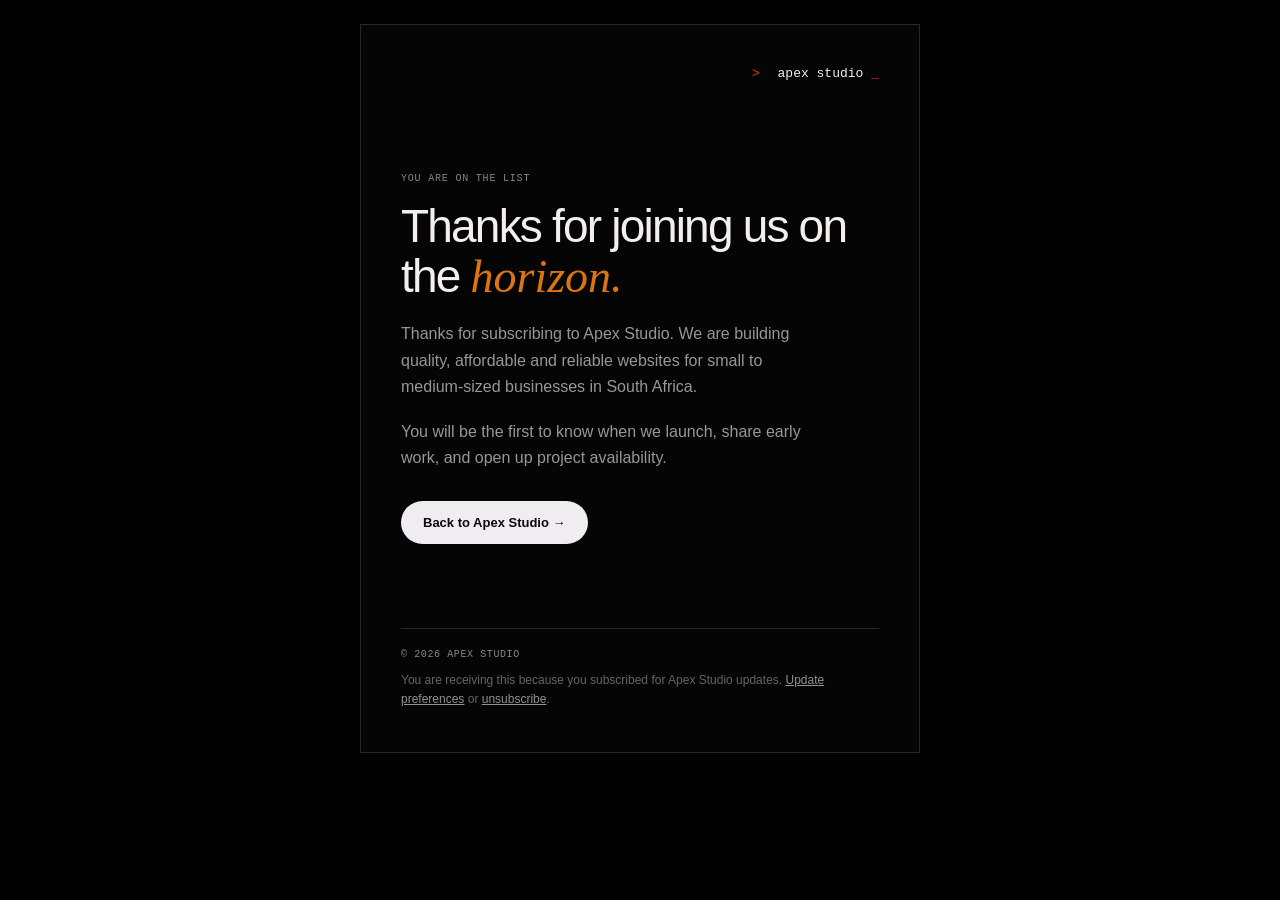
<file: emails/apex-thank-you.html>
<!doctype html>
<html lang="en">
  <head>
    <meta charset="UTF-8">
    <meta name="viewport" content="width=device-width, initial-scale=1.0">
    <meta name="x-apple-disable-message-reformatting">
    <title>Thanks for subscribing to Apex Studio</title>
    <style>
      @media only screen and (max-width: 600px) {
        .email-shell {
          width: 100% !important;
        }

        .email-padding {
          padding: 28px 20px !important;
        }

        .headline {
          font-size: 34px !important;
          line-height: 1.08 !important;
        }

        .body-copy {
          font-size: 15px !important;
          line-height: 1.62 !important;
        }

        .button-link {
          display: block !important;
          text-align: center !important;
        }
      }
    </style>
  </head>
  <body style="margin:0; padding:0; background-color:#000000; color:#f2f0ed;">
    <div style="display:none; max-height:0; overflow:hidden; opacity:0; color:transparent;">
      You are on the Apex Studio list. We will let you know when something big is ready.
    </div>

    <table role="presentation" width="100%" cellpadding="0" cellspacing="0" style="background-color:#000000; border-collapse:collapse;">
      <tr>
        <td align="center" style="padding:24px 12px;">
          <table role="presentation" class="email-shell" width="560" cellpadding="0" cellspacing="0" style="width:560px; max-width:560px; border-collapse:collapse;">
            <tr>
              <td class="email-padding" style="padding:42px 40px; background-color:#050505; border:1px solid #272727;">
                <table role="presentation" width="100%" cellpadding="0" cellspacing="0" style="border-collapse:collapse;">
                  <tr>
                    <td align="right" style="font-family:'Courier New', Courier, monospace; font-size:13px; line-height:1; color:#eeeeee;">
                      <span style="color:#f52e16;">&gt;</span>
                      <span style="padding-left:10px;">apex studio</span>
                      <span style="color:#f52e16;">_</span>
                    </td>
                  </tr>
                </table>

                <table role="presentation" width="100%" cellpadding="0" cellspacing="0" style="border-collapse:collapse;">
                  <tr>
                    <td style="padding-top:92px;">
                      <p style="margin:0 0 16px; font-family:'Courier New', Courier, monospace; font-size:10px; line-height:1.4; letter-spacing:0.08em; color:#858585; text-transform:uppercase;">
                        You are on the list
                      </p>

                      <h1 class="headline" style="margin:0 0 20px; font-family:Inter, Arial, sans-serif; font-size:46px; line-height:1.08; font-weight:400; letter-spacing:-1.8px; color:#f2f0ed;">
                        Thanks for joining us on the
                        <span style="font-family:Georgia, 'Times New Roman', serif; font-style:italic; color:#db7512; letter-spacing:0;">horizon.</span>
                      </h1>

                      <p class="body-copy" style="margin:0; max-width:420px; font-family:Arial, sans-serif; font-size:16px; line-height:1.65; color:#979797;">
                        Thanks for subscribing to Apex Studio. We are building quality, affordable and reliable websites for small to medium-sized businesses in South Africa.
                      </p>

                      <p class="body-copy" style="margin:18px 0 0; max-width:420px; font-family:Arial, sans-serif; font-size:16px; line-height:1.65; color:#979797;">
                        You will be the first to know when we launch, share early work, and open up project availability.
                      </p>
                    </td>
                  </tr>
                </table>

                <table role="presentation" width="100%" cellpadding="0" cellspacing="0" style="border-collapse:collapse;">
                  <tr>
                    <td style="padding-top:30px;">
                      <a class="button-link" href="https://wwww.apexdevstudio.co.za" style="display:inline-block; padding:15px 22px; border-radius:999px; background-color:#f0edf0; color:#0a0a0a; font-family:Arial, sans-serif; font-size:13px; line-height:1; font-weight:700; text-decoration:none;">
                        Back to Apex Studio &rarr;
                      </a>
                    </td>
                  </tr>
                </table>

                <table role="presentation" width="100%" cellpadding="0" cellspacing="0" style="margin-top:84px; border-collapse:collapse;">
                  <tr>
                    <td style="border-top:1px solid #272727; padding-top:18px;">
                      <p style="margin:0 0 8px; font-family:'Courier New', Courier, monospace; font-size:10px; line-height:1.6; letter-spacing:0.06em; color:#888888; text-transform:uppercase;">
                        &copy; 2026 Apex Studio
                      </p>

                      <p style="margin:0; font-family:Arial, sans-serif; font-size:12px; line-height:1.6; color:#656565;">
                        You are receiving this because you subscribed for Apex Studio updates.
                        <a href="*|UPDATE_PROFILE|*" style="color:#929292; text-decoration:underline;">Update preferences</a>
                        or
                        <a href="*|UNSUB|*" style="color:#929292; text-decoration:underline;">unsubscribe</a>.
                      </p>
                    </td>
                  </tr>
                </table>
              </td>
            </tr>
          </table>
        </td>
      </tr>
    </table>
  </body>
</html>
</file>
